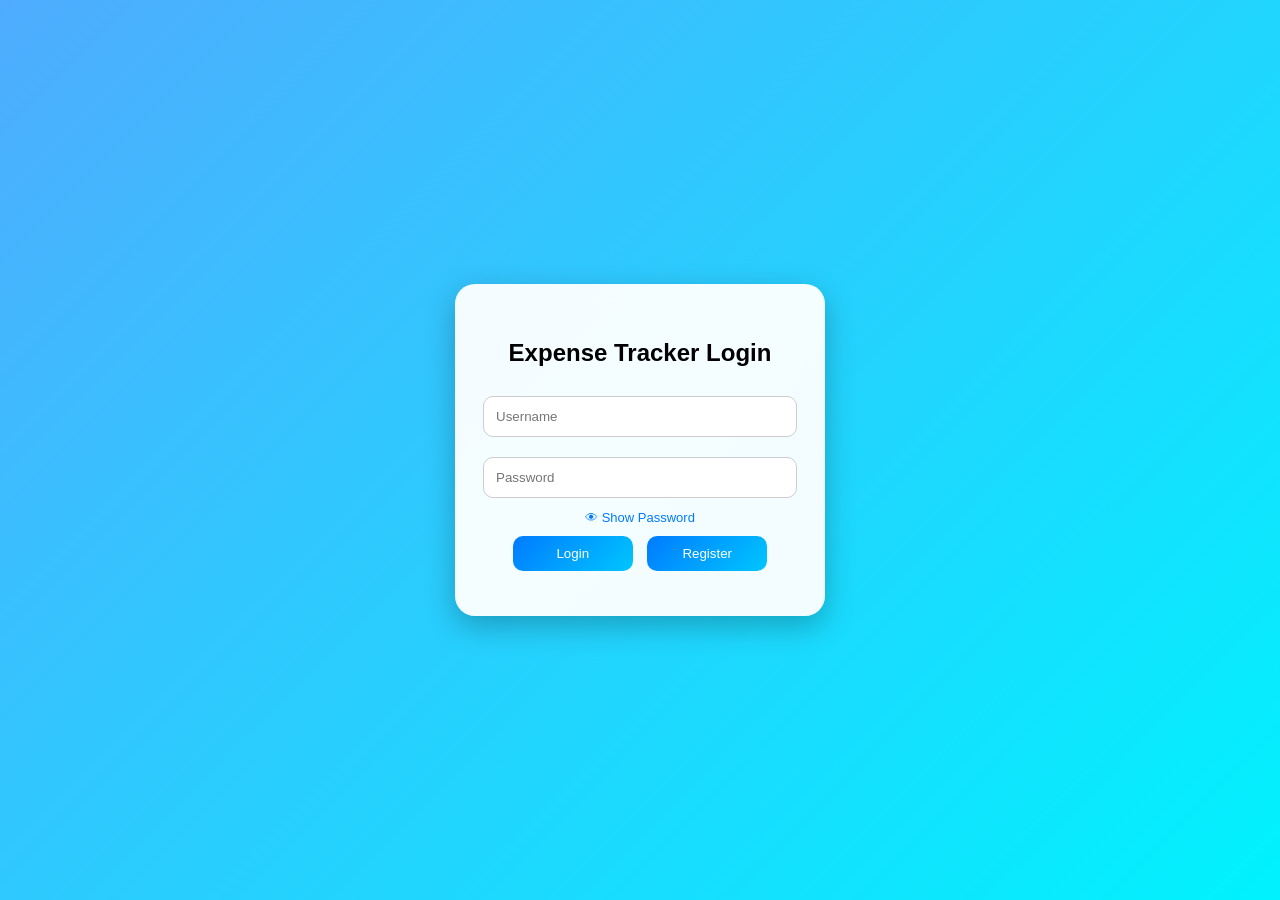
<file: src/main/resources/static/login.html>
<!DOCTYPE html>
<html>

<head>

<meta charset="UTF-8">
<meta name="viewport" content="width=device-width, initial-scale=1.0">

<title>Login</title>

<style>

/* ===== BODY ===== */
body{
font-family: 'Segoe UI', Arial, sans-serif;
margin:0;
height:100vh;
display:flex;
justify-content:center;
align-items:center;
background: linear-gradient(135deg,#4facfe,#00f2fe);
}

/* ===== CARD ===== */
.card{
background: rgba(255,255,255,0.95);
padding:35px 25px;
border-radius:20px;
box-shadow:0 10px 30px rgba(0,0,0,0.25);
text-align:center;
width:320px;
backdrop-filter: blur(10px);
animation: fadeIn 0.8s ease-in-out;
}

/* ===== INPUT ===== */
input{
width:90%;
padding:12px;
margin:10px 0;
border-radius:10px;
border:1px solid #ccc;
outline:none;
}

/* ===== BUTTON ===== */
button{
padding:10px;
margin:10px 5px;
width:120px;
border:none;
border-radius:10px;
cursor:pointer;
color:white;
background: linear-gradient(135deg,#007bff,#00c6ff);
transition:0.3s;
}

button:hover{
transform: scale(1.05);
}

/* ===== SHOW PASSWORD ===== */
.show-pass{
font-size:13px;
cursor:pointer;
color:#007bff;
}

/* ===== LOADER ===== */
.loader{
display:none;
margin-top:10px;
}

.loader div{
width:20px;
height:20px;
border:3px solid #ccc;
border-top:3px solid #007bff;
border-radius:50%;
animation: spin 1s linear infinite;
margin:auto;
}

@keyframes spin{
100%{ transform: rotate(360deg); }
}

@keyframes fadeIn{
from{opacity:0;transform:translateY(20px);}
to{opacity:1;transform:translateY(0);}
}

</style>

</head>

<body>

<div class="card">

<h2>Expense Tracker Login</h2>

<input id="username" placeholder="Username">

<input id="password" type="password" placeholder="Password">

<br>

<!-- ✅ SHOW PASSWORD -->
<span class="show-pass" onclick="togglePassword()">👁 Show Password</span>

<br>

<button type="button" onclick="handleLogin()">Login</button>
<button type="button" onclick="register()">Register</button>

<!-- ✅ LOADER -->
<div class="loader" id="loader">
<div></div>
<p>Logging in...</p>
</div>

</div>

<script>

// ===== SHOW / HIDE PASSWORD =====
function togglePassword(){
let pass = document.getElementById("password");

if(pass.type === "password"){
pass.type = "text";
}else{
pass.type = "password";
}
}

// ===== LOGIN WITH LOADER =====
function handleLogin(){

document.getElementById("loader").style.display = "block";

// small delay for effect
setTimeout(()=>{
login(); // existing function
},1000);

}

</script>

<script src="script.js"></script>

</body>

</html>
</file>
